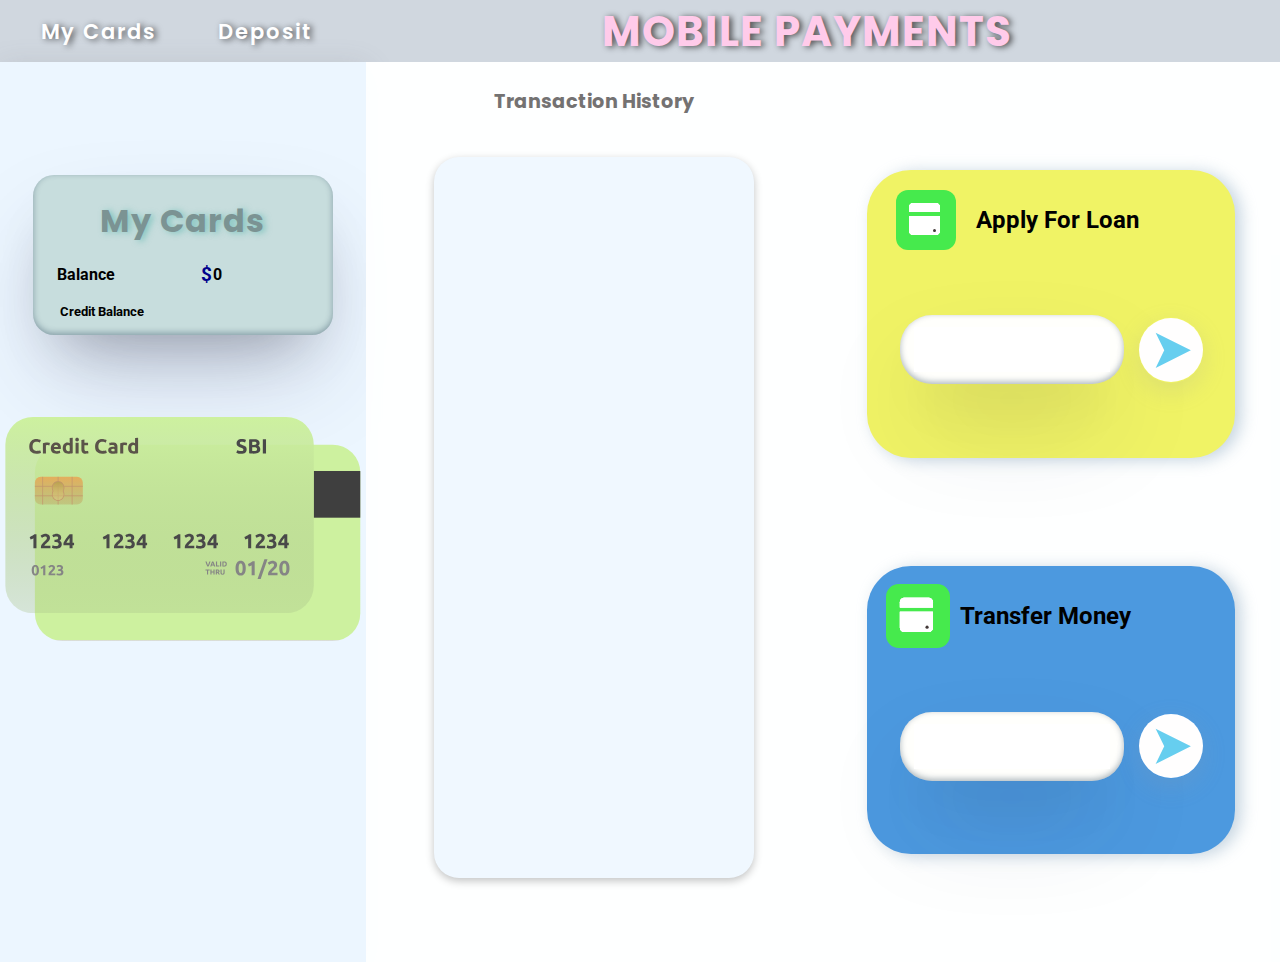
<file: index.html>
<!DOCTYPE html>
<html lang="en">

<head>
    <meta charset="UTF-8" />
    <meta http-equiv="X-UA-Compatible" content="IE=edge" />
    <meta name="viewport" content="width=device-width, initial-scale=1.0" />
    <title>Mobile Payments</title>
    <link rel="stylesheet" href="style.css" />


</head>



</script>

<body>
    <nav>
            <a href="/dashboard">My Cards</a>
        <a href="/team">Deposit</a>
        <center>
               <div class="part1">
                <h1>MOBILE PAYMENTS</h1>
            </div></center>

          
    </nav>
    <div class="container">
        <div class="container1">
            <div class="subcontainer1">
                <div class="heading">
                    <h1>My Cards</h1>
                </div>
                <div class="discription">
                    <div class="balance">
                        <h5>Balance</h5>
                        <span style="margin-right: -3rem;
    font-weight: 700;
    color: darkblue;">$</span>   <h5 id="real">$0</h5>
                    </div>
                    <div class="creditbalance">
                        <h5 id="unreal">Credit Balance</h5>

                        <h5></h5>
                    </div>
                </div>
            </div>
            <div class="subcontainer2"><img src="mobile.svg" alt=""></div>
        </div>
        <div class="container2">
  
            <div class="part2">
                <div class="section1">
                    <h1>Transaction History</h1>
                    <div class="History">
                        <div class="history1">
              
                        </div>
                    </div>
                </div>
                <div class="section2">
                    <div class="transfermoney">
                        <div class="transfer">
                            <div class="transfer1">
                                <div class="logo"></div>
                                <div class="money1">
                                    <h2>Apply For Loan</h2>
                                </div>
                            </div>

                            <div class="transfersection">
                                <div class="inputsection">
                                   <input type="number" id="dollar" name="transfer" />
                                </div>

                                <div class="sendlogo" onclick="loan()">
                                    <img src="send.svg" alt="sendlogo" srcset="" />
                                </div>
                            </div>
                        </div>
                    </div>
                    <div class="requestloan">
                        <div class="transfer2">
                            <div class="transfer1">
                                <div class="logo1"><img src="transaction.svg" alt="" /></div>
                                <div class="money1">
                                    <h2>Transfer Money</h2>
                                </div>
                            </div>

                            <div class="transfersection">
                                <div class="inputsection">
                                    <input type="number" id="sendmoney" name="transfer" />
                                </div>

                                <div class="sendlogo" onclick="transfer()">
                                    <img src="send.svg" alt="sendlogo" srcset="" />
                                </div>
                            </div>
                        </div>
                    </div>
                </div>
            </div>
        </div>
    </div>
</body>
<script src="development.js"></script>

</html>
</file>
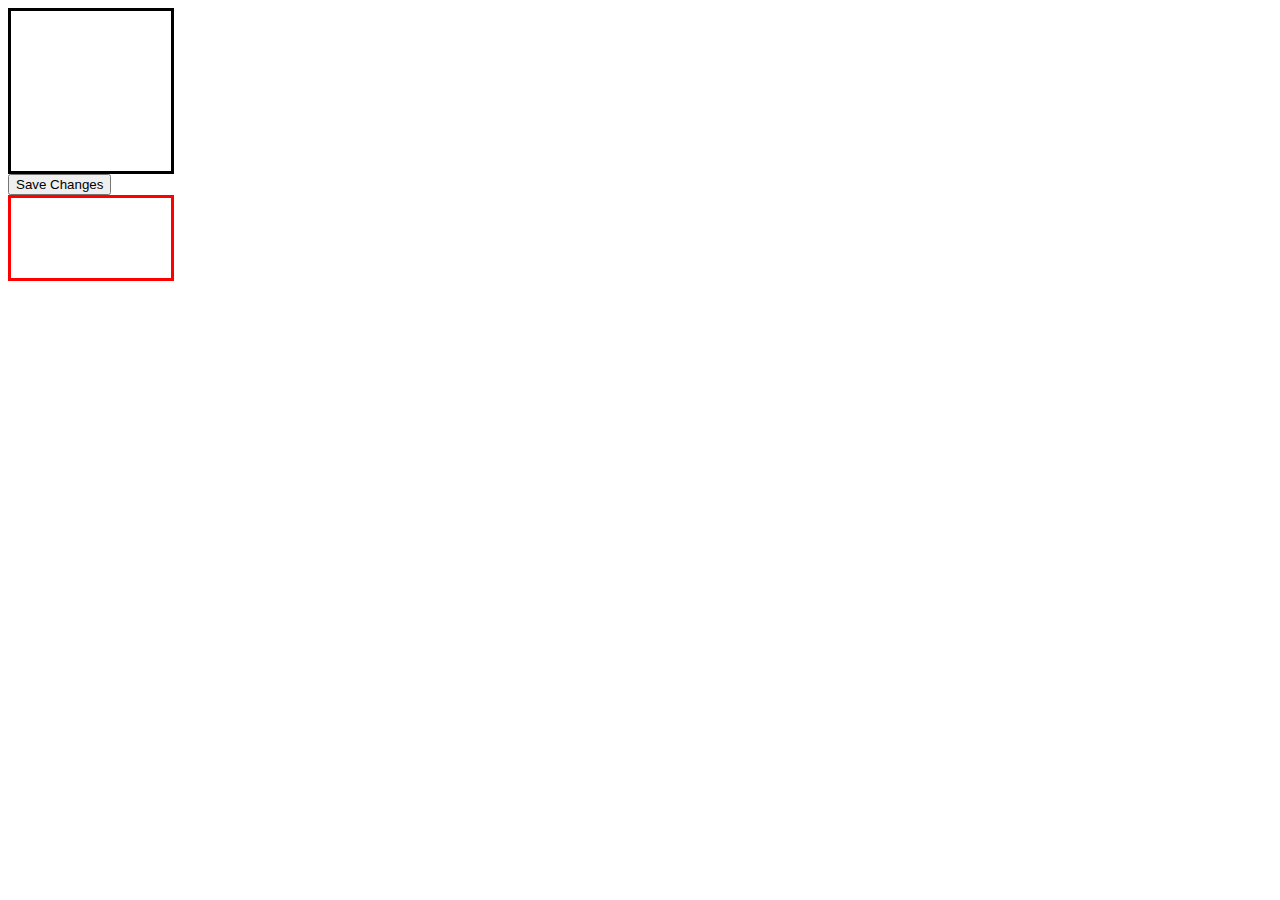
<file: test.html>
<!DOCTYPE html>
<html>
  <head>
    <script src="http://ajax.aspnetcdn.com/ajax/jQuery/jquery-1.12.4.min.js"></script>
  </head>
  <body>
    <div
      style="
        width: 10em;
        height: 10em;
        border-style: solid;
        border-color: black;
      "
      id="editor1"
      contenteditable="true"
    ></div>
    <button id="savebtn">Save Changes</button>
    <div
      style="width: 10em; height: 5em; border-style: solid; border-color: red"
      id="Contentable"
    ></div>
    <script>
      var editElem = document.getElementById("editor1");
      $(document).ready(function () {
        $("#savebtn").click(function () {
          var title = prompt("What would you like your title to be?");
          localStorage.setItem(title, editElem.innerHTML);
          titles = localStorage.getItem("titles");

          if (titles == null) {
            titles = [];
          } else {
            titles = JSON.parse(titles);
          }
          titles.push(title);
          localStorage.setItem("titles", JSON.stringify(titles));
          var htmlData =
            "<a onclick=showData('" + title + "')>" + title + "</a><br>";
          $("#Contentable").append(htmlData);
          var userVersion = editElem.innerHTML;
          localStorage.setItem("userEdits", userVersion);
          editElem.innerHTML = "";
        });
      });

      function showData(txt) {
        editElem.innerHTML = localStorage.getItem(txt);
      }
    </script>
  </body>
</html>
</file>
<file: style.css>
@import url('https://fonts.googleapis.com/css2?family=Roboto:wght@300&display=swap');
@import url('https://fonts.googleapis.com/css2?family=Poppins:wght@900&display=swap');

body {
    padding: 0px;
    margin: 0px;
    box-sizing: border-box;
    height: 100vh;
    width: 100%;
    font-family: 'Roboto', sans-serif;
}


nav {
    display: flex;
    justify-content: space-around;
    align-items: center;
    box-shadow: rgb(60 64 67 / 30%) 0px 1px 2px 0px, rgb(60 64 67 / 15%) 0px 1px 3px 1px;
    font-weight: 600;
    font-size: 21px;
    background-color: #d0d7df;
    height: 62px;
    font-family: sans-serif;
}


nav a {
    text-decoration: none;
    color: black;
    /* border: 1px solid; */
    width: 9rem;
    text-align: center;
    letter-spacing: 2px;
    font-family: 'Poppins', sans-serif;
    text-shadow: 3px 1px 6px rgb(0 0 0 / 65%);
    color: #ffffff;
    margin-left: 29px;
}

center {
    width: 77%;
}

.container {
    height: 100%;
    background-color: #E1FAFF;
    display: flex;

}

.container1 {
    height: 100%;
    box-shadow: rgb(100 100 111 / 20%) 0px 7px 29px 0px;
    display: flex;
    width: 32rem;
    background: #ecf6ff;
    justify-content: space-evenly;
    align-items: center;
    flex-direction: column;
}

.container2 {}

.subcontainer1 {
    width: 82%;
    background: #c7dddd;
    border-radius: 21px;
    box-shadow: rgb(50 50 93 / 25%) 0px 50px 100px -20px, rgb(0 0 0 / 30%) 0px 30px 60px -30px, rgb(10 37 64 / 35%) 0px -2px 6px 0px inset;
    margin-top: 3rem;
    height: 10rem;
    display: flex;
    flex-direction: column;
    justify-content: space-evenly;
}

.heading {
    height: 5rem;
    display: flex;
    /* font-weight: 500; */
    justify-content: center;
}

.heading h1 {
    text-align: center;
    letter-spacing: 1px;
    font-family: 'Poppins', sans-serif;
    text-shadow: 3px 1px 6px rgb(89 183 174 / 65%);
    color: #7b9393;
}

.discription {
    height: 5rem;
}

.balance {
    display: flex;
    justify-content: space-around;
    font-size: larger;
    height: 39px;
    align-items: center;
}

.balance h5 {
    width: 6rem;
}

.creditbalance {
    display: flex;
    height: 34px;
    justify-content: space-around;
    align-items: center;
}

.creditbalance h5 {
    width: 6rem;
}

.subcontainer2 {
    margin-bottom: 16rem;
    /* border: 1px solid; */
    width: 99%;
    background-repeat: no-repeat;
    background-size: contain;
    height: 14rem;
    background-position: center;
    margin-top: 1rem;
}

.subcontainer2 img {
    width: 100%;
    height: 100%;
}

.container2 {
    width: 100%;
    height: 100%;
    background: #fffffff2;
}

.part1 {}

.part1 h1 {
    text-align: center;
    letter-spacing: 1px;
    font-family: 'Poppins', sans-serif;
    text-shadow: 3px 1px 6px rgb(4 0 0 / 65%);
    color: #ffcbea;
}

.part2 {
    display: flex;
    height: 100%;
}

.section1 {
    display: flex;
    width: 50%;
    height: 92%;
    flex-direction: column;
    align-items: center;
    justify-content: space-evenly;
}

.section1 h1 {
    font-size: larger;
    font-family: 'Poppins', sans-serif;
    height: 45px;
    text-align: center;
    color: #747272;
}

.History {
    box-shadow: rgb(0 0 0 / 24%) 0px 3px 8px;
    width: 70%;
    height: 87%;
    border-radius: 25px;
    background: aliceblue;
}

.history1 {
    display: grid;
    margin-top: 6rem;
    width: 100%;
    height: 37rem;
    overflow-y: scroll;
    align-content: baseline;
    justify-items: center;
}

.section2 {
    width: 50%;
    display: flex;
    flex-direction: column;
    align-items: center;
    justify-content: space-evenly;
}

.transfermoney {
    width: 28rem;
    background: #F0F365;
    height: 20rem;
    margin-top: 1rem;
    border-radius: 44px;
    box-shadow: rgb(136 165 191 / 48%) 6px 2px 16px 0px, rgb(255 255 255 / 80%) -6px -2px 16px 0px;
    display: flex;
    flex-direction: column;
    align-items: center;
}

.transfer {
    width: 24rem;
    margin-top: 16px;
    display: flex;
    justify-content: flex-start;
    flex-direction: column;
    height: 17rem;
}

.transfer2 {
    width: 24rem;
    margin-top: 16px;
    display: flex;
    justify-content: flex-start;
    flex-direction: column;
    height: 17rem;
}

.transfer1 {
    display: flex;
}

.transfersection {
    margin-top: 3rem;
    display: flex;
    height: 6rem;
    align-items: center;
    justify-content: space-evenly;
}

.inputsection {
    width: 18rem;
    height: 69px;
    border-radius: 2rem;
    display: flex;
    background-color: #fffffc;
    align-items: center;
    box-shadow: rgba(50, 50, 93, 0.25) 0px 50px 100px -20px, rgba(0, 0, 0, 0.3) 0px 30px 60px -30px, rgba(10, 37, 64, 0.35) 0px -2px 6px 0px inset;
    justify-content: center;
}

.transfersection input {
    height: 43px;
    border: none;
    color: #2e2c2e;
    letter-spacing: 2px;
    font-size: 30px;
    width: 15rem;
    font-family: 'Poppins', sans-serif;
}

*:focus {
    outline: none;
}

.sendlogo {
    width: 4rem;
    cursor: pointer;
    border-radius: 60px;
    box-shadow: rgb(149 157 165 / 20%) 0px 8px 24px;
    height: 66px;
}

.sendlogo img {
    width: 100%;
    height: 100%;
}

.logo {
    width: 5rem;
    background-repeat: no-repeat;
    background-image: url(transaction.svg);
    background-position: center;
}

.logo1 {
    width: 4rem;
    background-repeat: no-repeat;
    background-position: center;
}

.logo1 img {
    width: 100%;
    height: 100%;
}

.money1 {
    margin-left: 10px;
}

.requestloan {
    width: 28rem;
    height: 20rem;
    background: #4C99DF;
    margin-top: 1rem;
    margin-bottom: 1rem;
    box-shadow: rgb(136 165 191 / 48%) 6px 2px 16px 0px, rgb(255 255 255 / 80%) -6px -2px 16px 0px;
    border-radius: 44px;
    display: flex;
    flex-direction: column;
    align-items: center;
}

.test {
    width: 90%;
    display: flex;
    border-radius: 10px;
    height: 4rem;
    background: aliceblue;
    align-items: center;
    justify-content: space-around;
}

.popup {
    background: #b9b9b9;
    width: 90%;
    display: flex;
    height: 3rem;
    align-items: center;
    justify-content: space-around;
}

@media screen and (max-width: 1397px) {
    .transfermoney {
        width: 23rem;
        background: #F0F365;
        height: 18rem;
        margin-top: 1rem;
        border-radius: 44px;
        box-shadow: rgb(136 165 191 / 48%) 6px 2px 16px 0px, rgb(255 255 255 / 80%) -6px -2px 16px 0px;
        display: flex;
        flex-direction: column;
        align-items: center;
    }

    .transfer {
        width: 90%;
        /* border: 1px solid; */
        margin-top: 16px;
        display: flex;
        justify-content: flex-start;
        flex-direction: column;
        height: 17rem;
    }


    .requestloan {
        width: 23rem;
        height: 18rem;
        background: #4C99DF;
        margin-top: 1rem;
        margin-bottom: 1rem;
        box-shadow: rgb(136 165 191 / 48%) 6px 2px 16px 0px, rgb(255 255 255 / 80%) -6px -2px 16px 0px;
        border-radius: 44px;
        display: flex;
        flex-direction: column;
        align-items: center;
    }

    .inputsection {
        width: 14rem;
        height: 69px;
        border-radius: 2rem;
        display: flex;
        background-color: #fffffc;
        align-items: center;
        box-shadow: rgb(50 50 93 / 25%) 0px 50px 100px -20px, rgb(0 0 0 / 30%) 0px 30px 60px -30px, rgb(10 37 64 / 35%) 0px -2px 6px 0px inset;
        justify-content: center;
    }

    .inputsection input {
        height: 43px;
        border: none;
        color: #2e2c2e;
        letter-spacing: 2px;
        font-size: 30px;
        width: 12rem;
        font-family: 'Poppins', sans-serif;
    }

    .transfer2 {
        width: 90%;
        /* border: 1px solid; */
        margin-top: 16px;
        display: flex;
        justify-content: flex-start;
        flex-direction: column;
        height: 17rem;
    }
}
</file>
